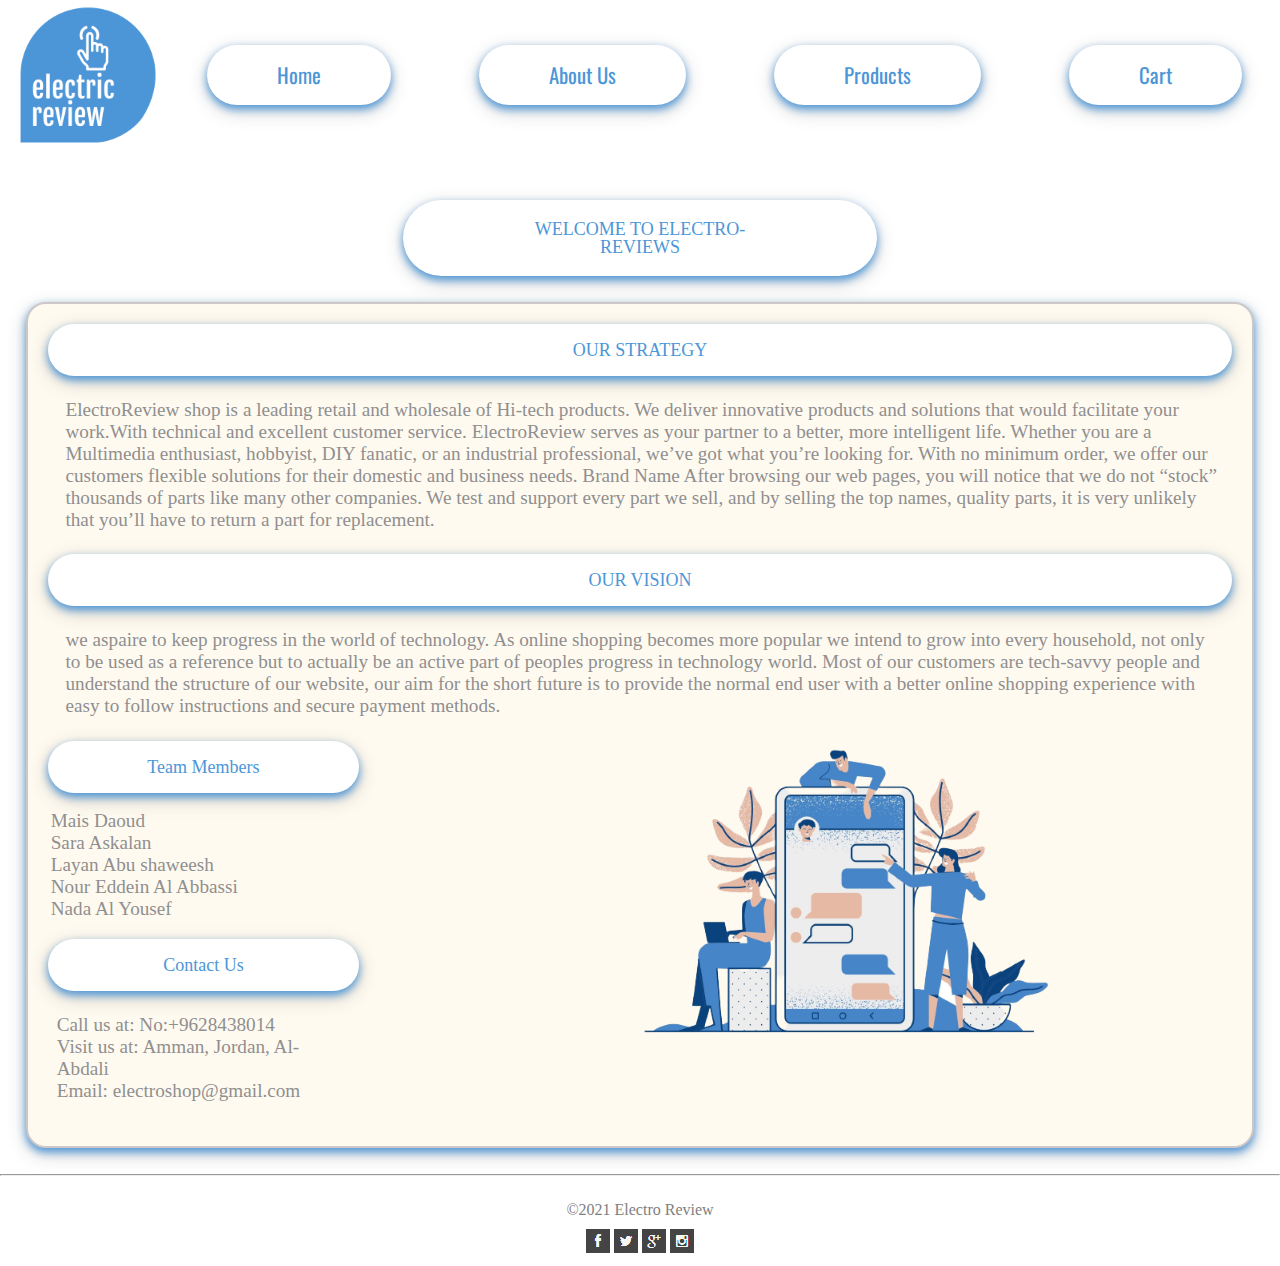
<file: about.html>
<!DOCTYPE html>
<html lang="en">

    <head>
        <meta charset="UTF-8">
        <meta http-equiv="X-UA-Compatible" content="IE=edge">
        <meta name="viewport" content="width=device-width, initial-scale=1.0">
        <title>About Us</title>
        <link rel="stylesheet" href="./css/reset.css" />
        <link rel="stylesheet" href="./css/style.css" />
    </head>

    <body>


        <header>
            <nav>
                <img id="logo" src="./assets/logo.png" width="150px" alt="logo">
                <a href="../index.html">Home</a>
                <a href="../about.html">About Us</a>
                <a href="../product.html">Products</a>
                <a href="../cart.html">Cart</a><span id='itemCount'> </span>
            </nav>
        </header>
        <!-- <img src="./about.jpg"> -->



        <!-----add the shop image slider----------------------------->
        <h1 id="mainH1">WELCOME TO ELECTRO-REVIEWS</h1>
        <section class="aboutUsSection">
            <h1 id="aboutH1">OUR STRATEGY</h1>

            <P id="Pabout"> ElectroReview shop is a leading retail and wholesale
                of
                Hi-tech products.
                We deliver innovative products and solutions that would
                facilitate
                your work.With technical and excellent customer service.
                ElectroReview serves as your partner to a better, more
                intelligent
                life. Whether you are a Multimedia enthusiast,
                hobbyist, DIY fanatic, or an industrial professional, we’ve got
                what
                you’re looking for. With no minimum order, we offer our
                customers
                flexible solutions for their domestic and business needs.
                Brand Name After browsing our web pages, you will notice that we
                do
                not “stock” thousands of parts like many other companies.
                We test and support every part we sell, and by selling the top
                names, quality parts, it is very unlikely that you’ll have to
                return
                a part for replacement.</P>


            <h1 id="aboutH1">OUR VISION </h1>

            <P id="Pabout">
                we aspaire to keep progress in the world of technology. As
                online
                shopping becomes more popular we intend to grow into every
                household, not only to be used as a reference but to actually be
                an
                active part of peoples progress in technology
                world. Most of our customers are tech-savvy people and
                understand
                the structure of our website, our aim for the short future is to
                provide the normal end user with a better online shopping
                experience
                with easy to follow instructions and secure
                payment methods.
            </P>
            <Section class="aboutUsPic">
                <div>
                    <h1 id="aboutH1">Team Members</h1>

                    <ul id="Pabout">
                        <li> Mais Daoud </li>
                        <li> Sara Askalan </li>
                        <li> Layan Abu shaweesh </li>
                        <li> Nour Eddein Al Abbassi </li>
                        <li> Nada Al Yousef </li>
                    </ul>
                    <h2 id="aboutH1">Contact Us</h2>

                    <p id="Pabout">
                        Call us at: No:+9628438014
                        <br>Visit us at: Amman, Jordan, Al-Abdali
                        <br>Email: electroshop@gmail.com
                    </div>
                    <img src="./assets/contactus.png" alt="">
                </Section>
            </section>
            <hr>
            <footer>
                <p>&copy;2021 Electro Review</p>
                <section id="social">
                    <img src="./assets/socialLogo/fb-icon.png" alt="FB">
                    <img src="./assets/socialLogo/twit-icon.png" alt="TWIT">
                    <img src="./assets/socialLogo/gp-icon.png" alt="GP">
                    <img src="./assets/socialLogo/insta-icon.png"
                        alt="INSTA">
                </section>
            </footer>

        </body>



    </html>
</file>
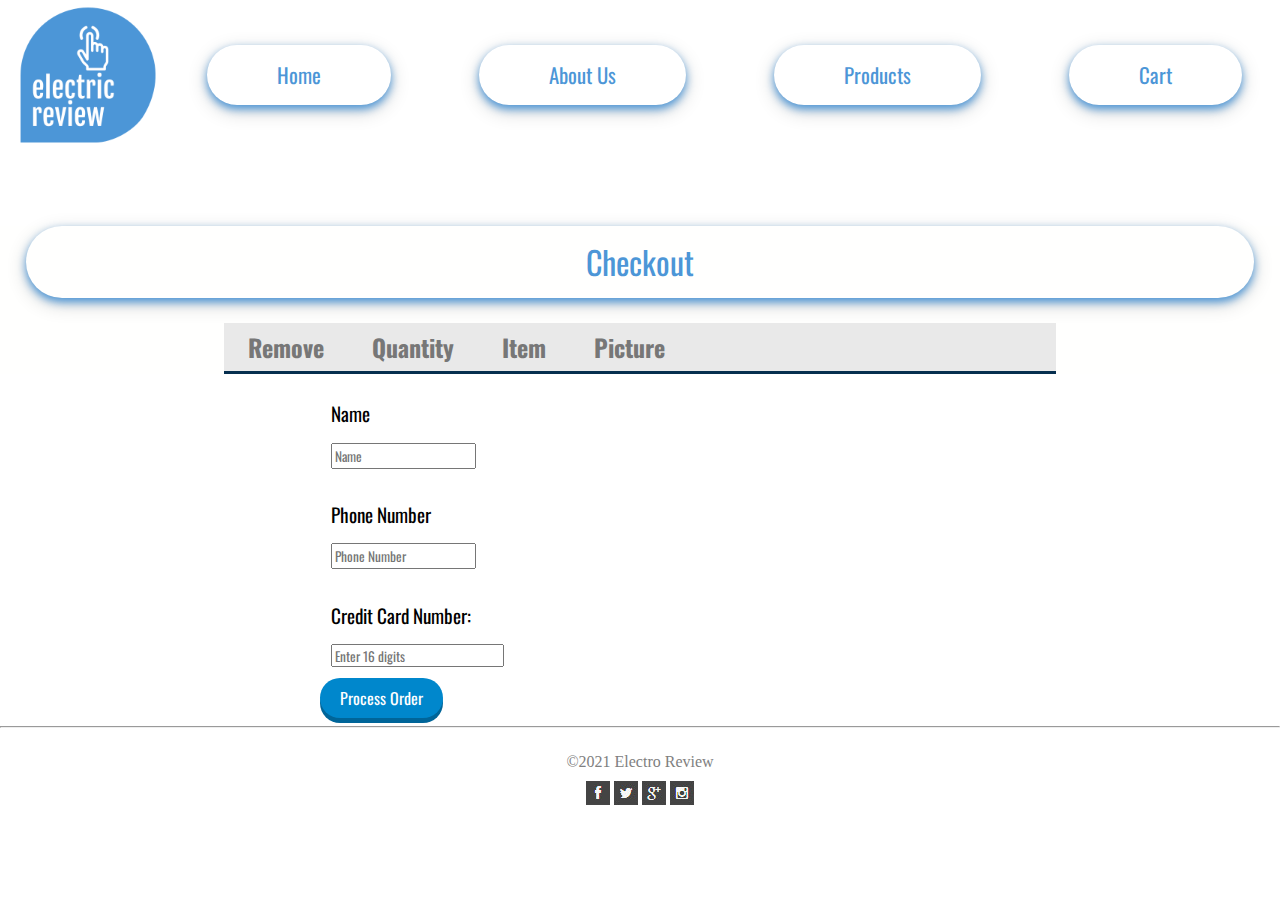
<file: cart.html>
<!DOCTYPE html>
<html>

    <head>

        <title>Electro Review</title>
        <link rel="stylesheet" href="css/reset.css" />
        <link rel="stylesheet" href="css/style.css" />
    </head>

    <body>
        <header>
            <nav>
                <img id="logo" src="./assets/logo.png" width="150px" alt="logo">
                <a href="../index.html">Home</a>
                <a href="../about.html">About Us</a>
                <a href="../product.html">Products</a>
                <a href="../cart.html">Cart</a><span id='itemCount'> </span>
            </nav>
        </header>
        <main>
            <section class="deck col-1">
                <div class="card">

                    <div class="copy">

                        <!-- <h2>You can remove any item by clicking on "X" below</h2> -->
                    </div>
                </div>
            </section>

            <section class="deck col-1">
                <div id="cart-container" class="card">
                    <table id="cart">
                        <h2>Checkout</h2>
                        <thead>
                            <tr>
                                <th>Remove</th>
                                <th>Quantity</th>
                                <!-- <th>Price</th> -->
                                <th>Item</th>
                                <th>Picture</th>
                            </tr>
                        </thead>
                        <tbody></tbody>
                        <tfoot></tfoot>
                    </table>
                </div>
            </section>
        </main>

        <hr>
        <footer>
            <p>&copy;2021 Electro Review</p>
            <section id="social">
                <img src="./assets/socialLogo/fb-icon.png" alt="FB">
                <img src="./assets/socialLogo/twit-icon.png" alt="TWIT">
                <img src="./assets/socialLogo/gp-icon.png" alt="GP">
                <img src="./assets/socialLogo/insta-icon.png" alt="INSTA">
            </section>
        </footer>
        <script src="js/app.js"></script>
        <script src="js/cart.js"></script>
    </body>

</html>
</file>
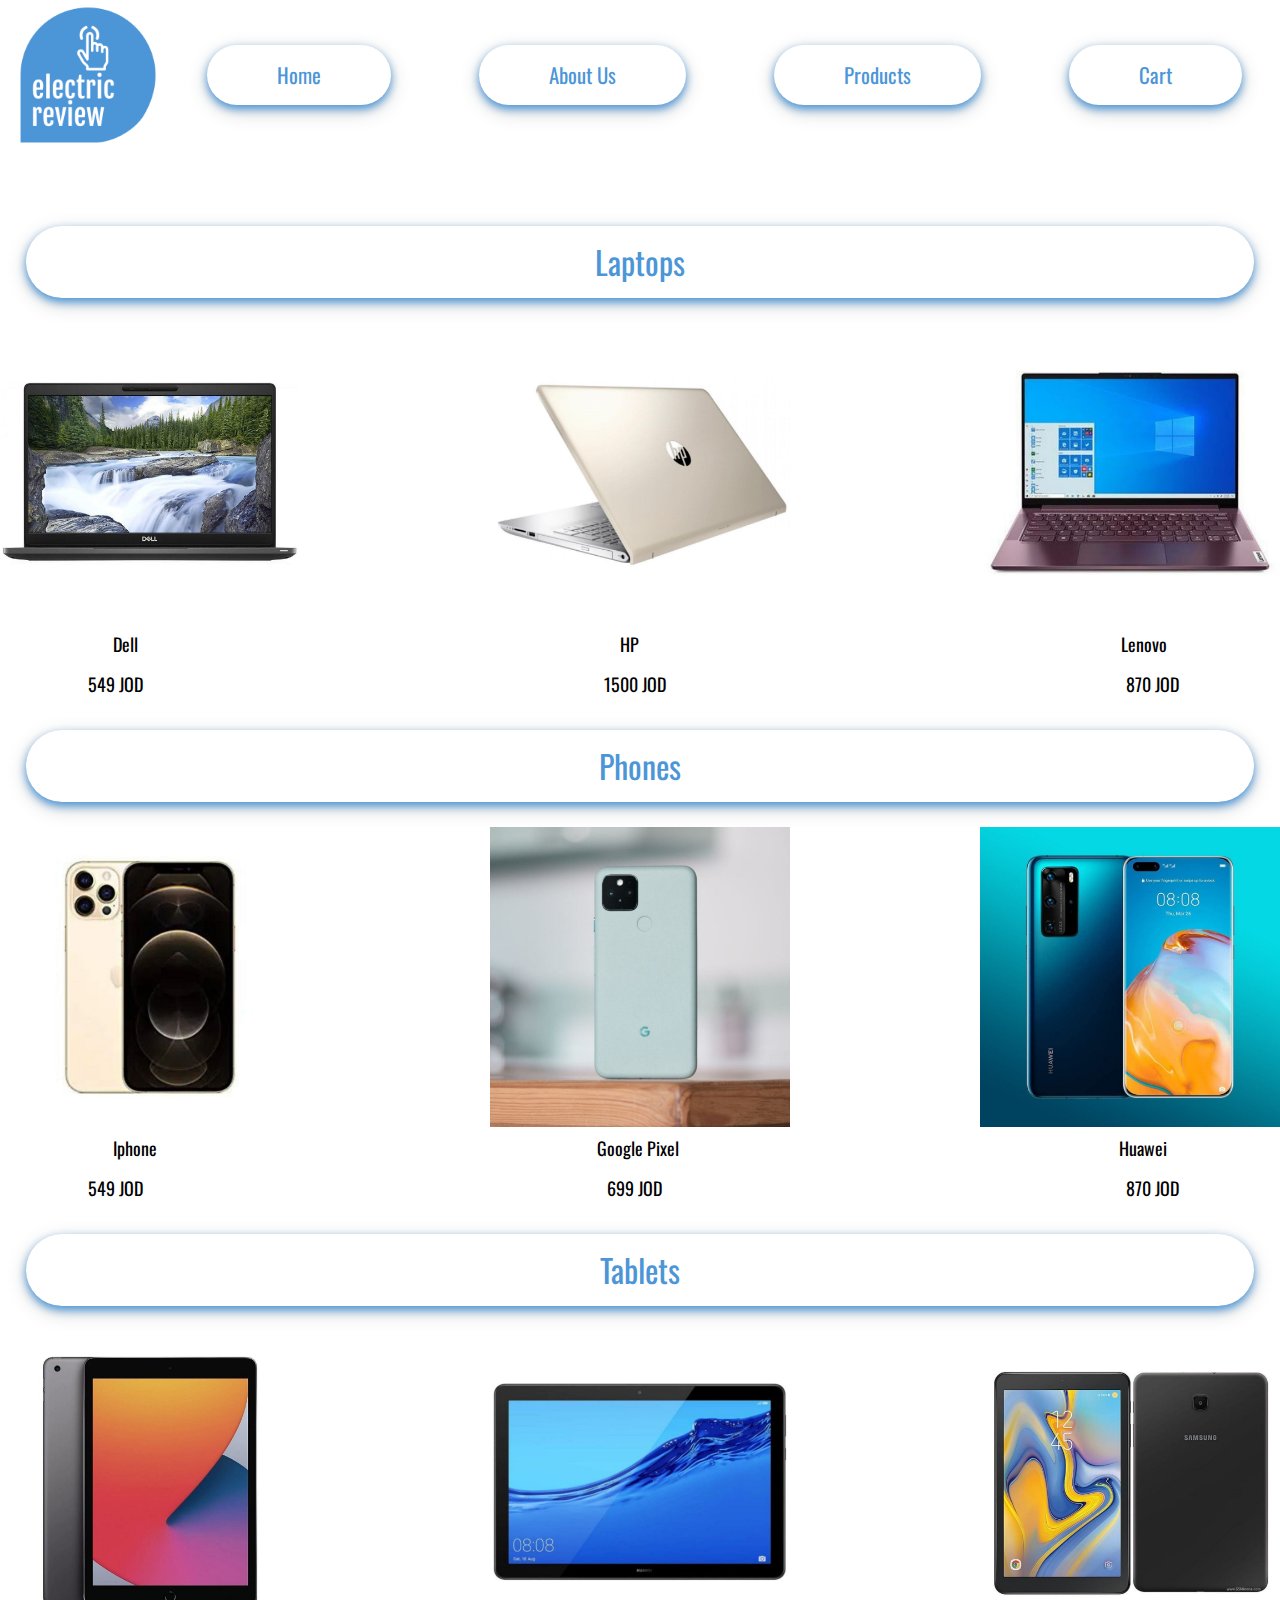
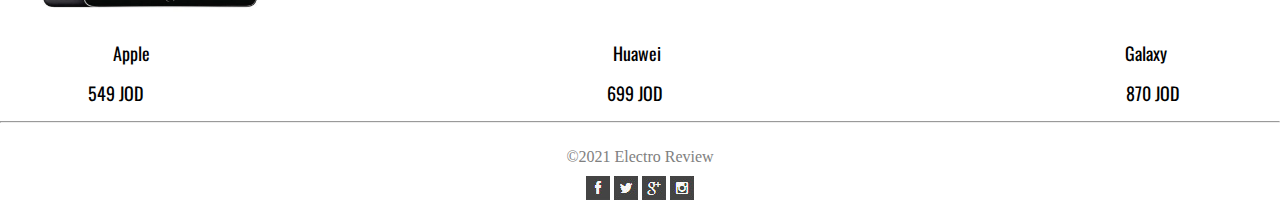
<file: product.html>
<!DOCTYPE html>
<html lang="en">

    <head>
        <meta charset="UTF-8">
        <title>Product</title>
        <link rel="stylesheet" href="./css/reset.css" />
        <link rel="stylesheet" href="./css/style.css" />
    </head>

    <body>
        <header>
            <header>
                <nav>
                    <img id="logo" src="./assets/logo.png" width="150px"
                        alt="logo">
                    <a href="../index.html">Home</a>
                    <a href="../about.html">About Us</a>
                    <a href="../product.html">Products</a>
                    <a href="../cart.html">Cart</a><span id='itemCount'> </span>
                </nav>
            </header>
        </header>

        <main>

            <h2>Laptops</h2>
            <div class="rowProduct">
                <div class="columnProduct">
                    <a href="./products/b-dell.html">
                        <img src="./assets/laptop/DellLaptop/dell-1.jpg"
                            width="300px"
                            height="300px" /> </a>
                </div>

                <div class="columnProduct">
                    <a href="./products/a-hp.html">
                        <img src="./assets/laptop/HpLaptop/hp-1.jpg"
                            width="300px" height="300px" /></a>
                </div>

                <div class="columnProduct">
                    <a href="./products/c-lenovo.html">
                        <img src="./assets/laptop/LenovoLaptop/lenovo-1.jpg"
                            width="300px" height="300px" /> </a>
                </div>
            </div>

            <div class="Categories-names">
                <p>Dell</p>
                <p>HP</p>
                <p>Lenovo</p>
            </div>
            <div class="Categories-prices">
                <p>549 JOD</p>
                <p>1500 JOD</p>
                <p>870 JOD</p>
            </div>
            <h2>Phones</h2>
            <div class="rowProduct">
                <div class="columnProduct">
                    <a href="./products/f-iphone.html">
                        <img src="./assets/phones/ApplePhone/iphone-1.jpg"
                            width="300px" height="300px" /></a>
                </div>

                <div class="columnProduct">
                    <a href="./products/d-googleMob.html">
                        <img
                            src="./assets/phones/GooglePixel/google-pixel-1.jpg"
                            width="300px" height="300px" /></a>
                </div>

                <div class="columnProduct">
                    <a href="./products/e-huaweiMobile.html">
                        <img src="./assets/phones/HuaweiPhone/huawei-1.jpg"
                            width="300px" height="300px" /> </a>
                </div>
            </div>
            <div class="Categories-names">
                <p>Iphone</p>
                <p>Google Pixel</p>
                <p>Huawei</p>
            </div>
            <div class="Categories-prices">
                <p>549 JOD</p>
                <p>699 JOD</p>
                <p>870 JOD</p>
            </div>


            <h2>Tablets</h2>
            <div class="rowProduct">
                <div class="columnProduct">
                    <a href="./products/h-ipadTablet.html">
                        <img
                            src="./assets/tablet/AppleTablet/apple-tablet-1.jpg"
                            width="300px" height="300px" /></a>
                </div>

                <div class="columnProduct">
                    <a href="./products/g-huaweiTablet.html">
                        <img
                            src="./assets/tablet/HuaweiTablet/huawei-tablet-1.jpg"
                            width="300px" height="300px" /></a>
                </div>

                <div class="columnProduct">
                    <a href="./products/i-samsungTablet.html">
                        <img
                            src="./assets/tablet/SamsungTablet/galaxy-tablet-3.jpg"
                            width="300px" height="300px" /></a>
                </div>
            </div>

            <div class="Categories-names">
                <p>Apple</p>
                <p>Huawei</p>
                <p>Galaxy</p>
            </div>
            <div class="Categories-prices">
                <p>549 JOD</p>
                <p>699 JOD</p>
                <p>870 JOD</p>
            </div>

            <!-- <div>
                <h2> Take a look at all the products and the specifications</h2>
                <h2>Electro Review is your destination for the best electronic
                    devices, browse our categories and find the best prices
                </h2>
                <h2>Help others by reviewing a product you already used, let's
                    pass on our experiences</h2>

                <section id='container' class="tbl"></section>
            </div> -->
        </main>

        <hr>
        <footer>
            <p>&copy;2021 Electro Review</p>
            <section id="social">
                <img src="./assets/socialLogo/fb-icon.png" alt="FB">
                <img src="./assets/socialLogo/twit-icon.png" alt="TWIT">
                <img src="./assets/socialLogo/gp-icon.png" alt="GP">
                <img src="./assets/socialLogo/insta-icon.png" alt="INSTA">
            </section>
        </footer>
        <script src='./js/product.js'> </script>
    </body>

</html>
</file>
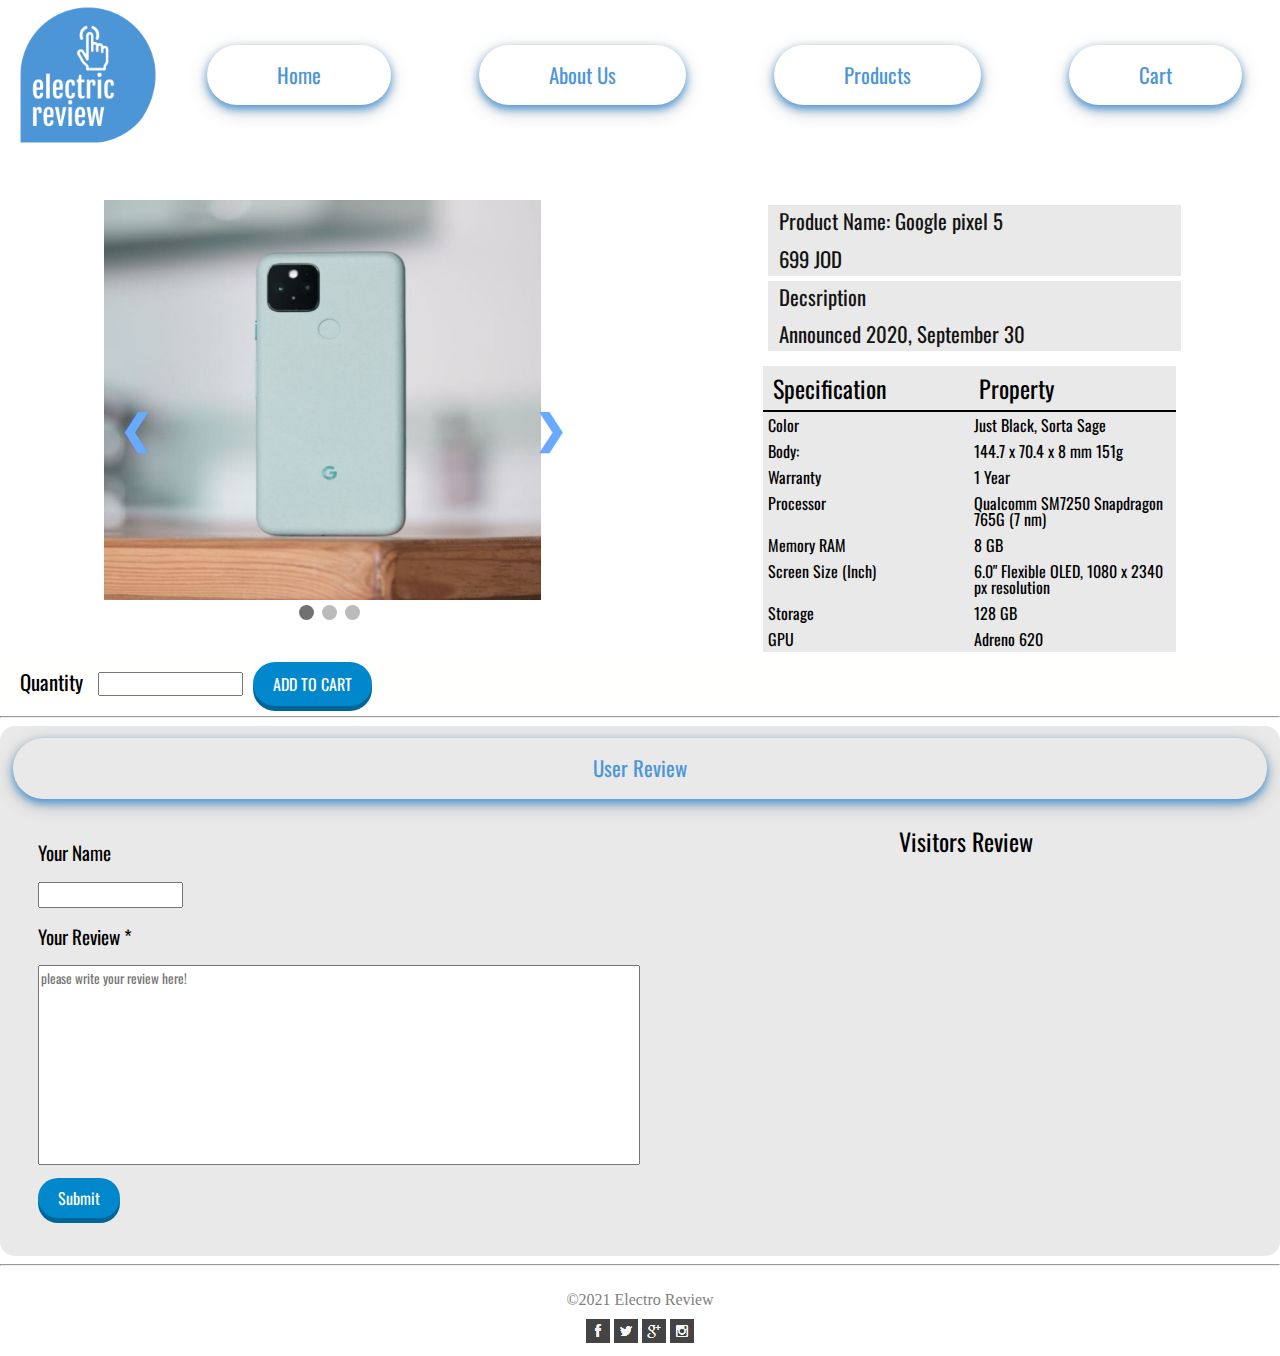
<file: products/d-googleMob.html>
<!DOCTYPE html>
<html lang="en">


    <head>

        <title>Google-phone</title>
        <link rel="stylesheet" href="../css/reset.css">
        <link rel="stylesheet" href="../css/style.css">



    </head>


    <body>

        <header>


            <nav>
                <img id="logo" src="../assets/logo.png" width="150px"
                    alt="logo">
                <a href="../index.html">Home</a>
                <a href="../about.html">About Us</a>
                <a href="../product.html">Products</a>
                <a href="../cart.html">Cart</a><span id='itemCount'> </span>
            </nav>


        </header>
        <main>
            <div class="pic-spics">
                <div class="imgsAndTable">
                    <section class='productImg'>
                        <img class="mySlides fade"
                            src="../assets/phones/GooglePixel/google-pixel-1.jpg"
                            />
                        <img class="mySlides fade"
                            src="../assets/phones/GooglePixel/google-pixel-2.jpg"
                            />
                        <img class="mySlides fade"
                            src="../assets/phones/GooglePixel/google-pixel-3.jpg"
                            />
                        <a class="prev" onclick="plusSlides(-1)">&#10094;</a>
                        <a class="next" onclick="plusSlides(1)">&#10095;</a>
                        <div style="text-align:center">
                            <span class="dot" onclick="currentSlide(1)"></span>
                            <span class="dot" onclick="currentSlide(2)"></span>
                            <span class="dot" onclick="currentSlide(3)"></span>
                        </div>
                    </section>
                </div>
                <!-- table of Specification -->
                <section>
                    <div class="model">
                        <h4 class="spic-h4">Product Name: Google pixel 5</h4>
                        <h5> 699 JOD</h5>
                    </div>
                    <div class="model">
                        <h4>Decsription</h4>
                        <p>Announced 2020, September 30</p>
                    </div>

                    <table>
                        <th>Specification</th>
                        <th>Property</th>
                        <tr>
                            <td>Color</td>
                            <td>Just Black, Sorta Sage</td>
                        </tr>
                        <tr>
                            <td>Body:</td>
                            <td>144.7 x 70.4 x 8 mm 151g</td>
                        </tr>
                        <tr>
                            <td>Warranty</td>
                            <td>1 Year</t>
                        </tr>
                        <tr>
                            <td>Processor</td>
                            <td>Qualcomm SM7250 Snapdragon 765G (7 nm)</td>
                        </tr>
                        <tr>
                            <td>Memory RAM</td>
                            <td>8 GB</td>
                        </tr>
                        <tr>
                            <td>Screen Size (Inch)</td>
                            <td>6.0" Flexible OLED, 1080 x 2340 px resolution</td>
                        </tr>
                        <tr>
                            <td>Storage</td>
                            <td>128 GB</td>
                        </tr>
                        <tr>
                            <td>GPU</td>
                            <td>Adreno 620</td>
                        </tr>
                    </table>

                </section>
            </div>

            <div class="card">
                <div class="copy">
                    <form id="catalog">
                        <fieldset>
                            <legend>SHOP NOW!</legend>
                            <label>
                                <span>Item</span>
                                <select id="items" disabled>
                                    <option value="Google phone"
                                        selected>Google phone</option>
                                </select>
                            </label>
                            <label>
                                <span>Quantity</span>
                                <input id="quantity" type="number"
                                    />
                            </label>
                            <button class="addToCart"> <i class="fas
                                    fa-cart-plus"> </i> ADD TO CART</button>
                        </fieldset>
                    </form>

                </div>
            </div>
            <div class="card" id="cartContents"></div>


            <hr>
            <section class="reviewSection">
                <h3>User Review</h3>
                <div class="review">
                    <form id="userReviews">
                        <label for="userName">Your Name </label>
                        <input type="text" id="name" name="userName"><br>
                        <label for="textReview">Your Review *</label>
                        <textarea id="textReview" rows="5"
                            placeholder="please write your review here!"></textarea>
                        <input id="submitButton" type="button"
                            value="Submit"
                            onclick="updateReview()"
                            />
                        <br />
                        <!--                         <p id="as"></p> -->
                        <!--                         <p id="na"></p> -->
                    </form>
                    <div id="commentDiv">
                        <h5>Visitors Review </h5>

                    </div>
                </div>
            </section>
        </main>
        <hr>
        <footer>
            <p>&copy;2021 Electro Review</p>
            <section id="social">
                <img src="../assets/socialLogo/fb-icon.png" alt="FB">
                <img src="../assets/socialLogo/twit-icon.png" alt="TWIT">
                <img src="../assets/socialLogo/gp-icon.png" alt="GP">
                <img src="../assets/socialLogo/insta-icon.png" alt="INSTA">
            </section>

        </footer>
        <script src="../js/app.js"></script>
        <script src="../js/catalog.js"></script>
        <script src="../js/sliders.js"></script>
    </body>


</html>
</file>
<file: css/style.css>
@import url("https://fonts.googleapis.com/css2?family=Oswald&display=swap");
* {
  font-family: "Oswald", sans-serif;
}
html,
body {
  width: 100%;
}

.productImg img {
  width: 437px;
  height: 400px;
}

.dot {
  cursor: pointer;
  height: 15px;
  width: 15px;
  margin: 5px 2px 0 2px;
  background-color: #bbb;
  border-radius: 50%;
  display: inline-block;
  transition: background-color 0.6s ease;
}

.active,
.dot:hover {
  background-color: #717171;
}

.fade {
  animation-name: fade;
  animation-duration: 1.5s;
}

@-webkit-keyframes fade {
  from {
    opacity: 0.4;
  }
  to {
    opacity: 1;
  }
}

@media only screen and (max-width: 300px) {
  .prev,
  .next {
    font-size: 11px;
  }
}

@keyframes fade {
  from {
    opacity: 0.4;
  }
  to {
    opacity: 1;
  }
}

.prev:hover,
.next:hover {
  background-color: rgba(88, 88, 88, 0.8);
}

.next {
  right: -30px;
}

.prev,
.next {
  cursor: pointer;
  position: absolute;
  top: 50%;
  width: auto;
  padding: 16px;
  margin-top: -22px;
  color: rgb(105, 170, 255);
  font-weight: bold;
  font-size: 40px;
  transition: 0.6s eacse;
  border-radius: 0 3px 3px 0;
  user-select: none;
}

.productImg {
  position: relative;
  width: 450px;
  height: fit-content;
}

.imgsAndTable {
  display: flex;
  flex-direction: row;
}

h4,
h5,
h6,
p {
  margin: 5px;
  padding: 6px;
}

.model {
  background-color: #e9e9e9;
  color: #141414;
  font-size: 1.3rem;
  margin: 5px;
  width: 100%;
}

table {
  width: 100%;
  text-align: left;
  margin-top: 15px;
  background-color: #e9e9e9;
  padding: 10px;
}

table th {
  border-bottom: 2px solid rgb(0, 0, 0);
  font-size: 1.5rem;
  padding: 10px;
}

table td {
  padding: 5px;
  width: 50%;
}

.addToCart {
  border: 0;
  background: #0087cc;
  border-radius: 30px;
  box-shadow: 0 5px 0 #006599;
  color: #fff;
  cursor: pointer;
  font: inherit;
  padding: 12px 20px;
  transition: all 0.1s linear;
}

button:active {
  box-shadow: 0 2px 0 #006599;
  transform: translateY(3px);
}

.pic-spics {
  display: flex;
  flex-direction: row;
  justify-content: space-around;
}

/* product css */

.card {
  background-color: #fffffe;
  padding: 20px;
  margin-bottom: 20px;
}

.index-img-slider img {
  width: 100%;
  height: 600px;
  border-radius: 5px;
}

.index-img-slider {
  display: flex;
  flex-direction: column;
}

.img-arrow {
  position: relative;
}

.prevIndex,
.nextIndex {
  cursor: pointer;
  position: absolute;
  top: 50%;
  width: auto;
  padding: 16px;
  margin-top: -22px;
  color: rgb(105, 170, 255);
  font-weight: bold;
  font-size: 18px;
  transition: 0.6s eacse;
  border-radius: 0 3px 3px 0;
  user-select: none;
}

.nextIndex {
  right: 0;
}

.dotIndix {
  position: absolute;
  bottom: 2%;
  left: 45%;
}

#itemCount {
  color: #ccc;
  font-size: 0.75em;
  line-height: 1em;
  margin-left: -0.5em;
}

.deck {
  overflow: hidden;
}

.card {
  box-sizing: border-box;
  margin: 0;
  padding: 0;
}

legend {
  display: none;
}

form {
  margin: auto;
  width: 50%;
}

input[type="number"],
select {
  height: 1.75em;
  width: 100%;
}

label {
  display: block;
  margin: 1em 0 1em 0;
  font-size: 1.2rem;
}

/*Styles for the table on the cart page */

#cart {
  border-collapse: collapse;
  margin: auto;
  width: 65%;
  vertical-align: middle;
}

#cart thead tr th {
  color: #777;
  border-bottom: 3px solid #062f4f;
  font-weight: bold;
  padding: 0.5em 1em;
}

#cart tr td {
  border-bottom: 1px solid #062f4f;
  border-collapse: none;
  color: #777;
  padding: 0.5em 1em;
  text-align: center;
  width: auto;
  vertical-align: middle;
}

#cart tr td:last-child,
#cart tr th:last-child {
  text-align: left;
  width: 100%;
}

#cart tr td:first-child {
  color: rgb(8, 12, 243);
  cursor: pointer;
  vertical-align: middle;
}

#itemImg {
  width: 100px;
  height: 100px;
}

/* sara and nada  */

/* product css */

* {
  box-sizing: border-box;
}

.row {
  display: flex;
  flex-direction: row;
  justify-content: space-around;
}
.row a img {
  width: 100%;
  border-radius: 10px;
}
main h2 {
  text-align: center;
  font-family: "Oswald", sans-serif;
  padding-top: 20px;
  margin: 2%;
  font-size: 2rem;
  padding: 20px 70px;
  border-radius: 200px;
  box-shadow: 0 4px 8px 0 #4c96d7, 0 6px 20px 0 rgb(0 0 0 / 19%);
  color: #4c96d7;
}

/* saran and nada work */
/* header */

header {
  height: 200px;
}

#Pabout {
  color: #8f8f8f;
  text-align: left;
  font-family: "Yellowtail", cursive;
  padding-bottom: 0.5cm;
  margin-left: 1%;
  line-height: normal;
  font-size: larger;
}

#aboutH1 {
  font-size: large;
  padding: 17px;
  border-radius: 200px;
  box-shadow: 0 4px 8px 0 #4c96d7, 0 6px 20px 0 rgb(0 0 0 / 19%);
  color: #4c96d7;
  width: auto;
  font-family: cursive;
  text-align: center;
  margin: 0 0 17px 0;
  background-color: white;
}

.col1 {
  background-color: rgb(255, 206, 235);
}
.col2 {
  background-color: rgb(255, 206, 235);
}
#body {
  text-align: left;
}

/* -------------------------------------Top 5 Slider----------------------------- */

#top5 {
  width: 95%;
  height: 300px;
  display: flex;
  flex-direction: row;
  margin-bottom: 2%;
  margin: auto;
  border-radius: 10px;
}

#top5 img {
  width: 16%;
  margin: 2%;
  border-radius: 50px;
}
.h2Header {
  margin: 2% auto;
  padding: 20px 70px;
  margin: 1.5% 3%;
  border-radius: 200px;
  box-shadow: 0 4px 8px 0 #4c96d7, 0 6px 20px 0 rgba(0, 0, 0, 0.19);
  color: #4c96d7;
}

.Categories-names {
  display: flex;
  flex-direction: row;
  justify-content: space-between;
  font-family: "Oswald", sans-serif;
  font-size: large;
  width: 84%;
  margin-left: 8%;
}

.Categories-prices {
  display: flex;
  flex-direction: row;
  justify-content: space-between;
  font-family: "Oswald", sans-serif;
  font-size: large;
  width: 87%;
  margin-left: 6%;
}

footer {
  margin-top: 20px;
  margin-bottom: 10px;
  color: gray;
  text-align: center;
}

header nav {
  display: flex;
  flex-direction: row;
  font-family: "Oswald", sans-serif;
}

header nav a {
  text-decoration: none;
  display: flex;
  flex-direction: row;
  margin: auto;
  font-size: 1.3rem;
  padding: 20px 70px;
  border-radius: 200px;
  box-shadow: 0 4px 8px 0 #4c96d7, 0 6px 20px 0 rgba(0, 0, 0, 0.19);
  color: #4c96d7;
}

header nav a:hover {
  background-color: #4c96d7;
  color: #ccc;
}

#logo {
  margin-left: 1%;
}

.rowProduct {
  display: flex;
  flex-direction: row;
  justify-content: space-between;
}

.aboutUsSection {
  margin: 2%;
  border: 2px solid #cdc7c7;
  padding: 20px;
  border-radius: 20px;
  box-shadow: 0 4px 8px 0 #4c96d7, 0 6px 20px 0 rgb(0 0 0 / 19%);
  background-color: floralwhite;
}

#mainH1 {
  display: flex;
  flex-direction: row;
  margin: auto;
  padding: 20px 95px;
  border-radius: 200px;
  box-shadow: 0 4px 8px 0 #4c96d7, 0 6px 20px 0 rgb(0 0 0 / 19%);
  color: #4c96d7;
  width: 37%;
  font-family: cursive;
  font-size: large;
  text-align: center;
}
.aboutUsPic {
  display: flex;
  flex-direction: row;
  position: relative;
}
.aboutUsPic img {
  height: 300px;
  text-align: right;
  position: absolute;
  right: 10%;
}

#catalog fieldset {
  display: flex;
  flex-direction: row;
  margin: 10px;
}
#catalog {
  width: 100%;
}

#catalog fieldset label {
  margin: 10px;
}

.reviewSection form {
  margin: 2%;
  width: 50%;
}

#textReview {
  resize: none;
  height: 200px;
  width: 100%;
  margin-bottom: 2%;
}

#submitButton {
  border: 0;
  background: #0087cc;
  border-radius: 30px;
  box-shadow: 0 5px 0 #006599;
  color: #fff;
  cursor: pointer;
  font: inherit;
  padding: 12px 20px;
  transition: all 0.1s linear;
  outline: 0;
}
button {
  border: 0;
  background: #0087cc;
  border-radius: 30px;
  box-shadow: 0 5px 0 #006599;
  color: #fff;
  cursor: pointer;
  font: inherit;
  padding: 12px 20px;
  transition: all 0.1s linear;
  outline: 0;
}

#creditCard {
  width: 28%;
}

#catalog fieldset :nth-last-child(3) {
  display: none;
}
.quantityAndAddToCart {
  margin: 3% 0 3% 0;
  width: 50%;
}

.reviewSection {
  background-color: #e9e9e9;
  padding: 1%;
  border-radius: 15px;
  font-family: "Oswald", sans-serif;
}

#catalog fieldset :nth-last-child(2) {
  display: flex;
  font-size: 1.3rem;
}
#catalog fieldset :nth-last-child(2) span {
  margin-right: 15px;
}

.reviewSection h3 {
  font-size: 1.3rem;
  text-align: center;
  text-decoration: none;
  margin: auto;
  font-size: 1.3rem;
  padding: 20px 70px;
  border-radius: 200px;
  box-shadow: 0 4px 8px 0 #4c96d7, 0 6px 20px 0 rgb(0 0 0 / 19%);
  color: #4c96d7;
}
.reviewSection .review {
  display: flex;
  flex-direction: row;
}
.reviewSection .review li {
  padding: 10px;
  margin-left: 30px;
  font-size: 1.3rem;
}

#commentDiv {
  width: 50%;
}
#commentDiv h5 {
  text-align: center;
  margin-top: 4%;
  font-size: 1.5rem;
}
</file>
